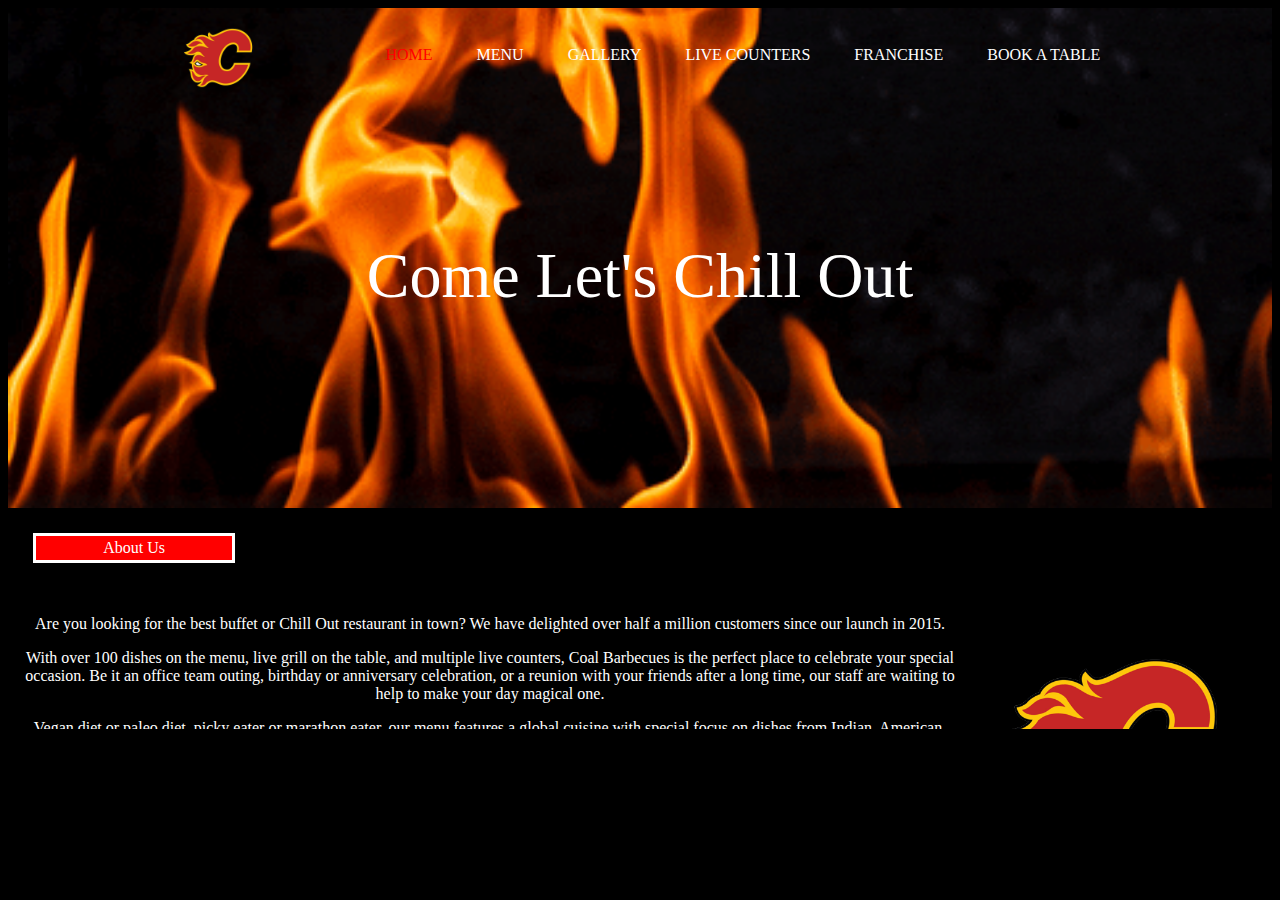
<file: index.html>
<!DOCTYPE html>
<html>
    <head>
        <title>Chill Out Restaurant</title>
        <link rel="stylesheet" href="style.css"/>
        <style>
             #headerMainDiv{
                background-image:url("images/fire3.gif");
                height: 500px;
                background-position: center;
                background-repeat: no-repeat;
                background-size: cover;
                position: relative;
            }
            body{
                text-align:center;
            }
            #img{
                float:right;
            }
            .aboutText{
                padding:10px;
                height:120px;
                overflow:scroll;
            }
        </style>
    </head>
    <body>
        <header>
            <div id="headerMainDiv">
                <img id="logoimg" src="images/Clogo.png" width=100 height=100/>
                <nav class="headerNavBar">
                    <a href="index.html" class="navItems" id="home">HOME</a>
                    <a href="menu.html" class="navItems">MENU</a>
                    <a href="gallery.html" class="navItems">GALLERY</a>
                    <a href="liveCounters.html" class="navItems">LIVE COUNTERS</a>
                    <a href="franchise.html" class="navItems">FRANCHISE</a>
                    <a href="bookTable.html" class="navItems">BOOK A TABLE</a>
                </nav>
                <p id="text">Come Let's Chill Out</p>                 
            </div>                           
        </header>
        <main>
            <div class="redbg">
                <span>About Us</span>
            </div>

            <section>
                <div class="aboutText">
                    <img id="img" src="images/Clogo.png" width=300 height=300/>
                <p>Are you looking for the best buffet or Chill Out restaurant in town? We have 
                    delighted over half a million customers since our launch in 2015.</p>

                    <p>With over 100 dishes on the menu, live grill on the table, and multiple live 
                        counters, Coal Barbecues is the perfect place to celebrate your special occasion.
                         Be it an office team outing, birthday or anniversary celebration, or a reunion 
                         with your friends after a long time, our staff are waiting to help to make your 
                         day magical one.</p>
                    
                    <p>Vegan diet or paleo diet, picky eater or marathon eater, our menu features a global 
                    cuisine with special focus on dishes from Indian, American, Mediterranean and South 
                    East Asian regions. With a live grill on every table, you can barbecue the 
                    partly-cooked vegetables and meats to exactly to the way you like it. We also have 
                    a wide variety of live counters, from main course to desserts, all designed to 
                    delight you. Our trained chefs at every live counter are there to make each dish 
                    suit to your exact taste and preferences.</p>
                </div>
            </section>
        </main>
    </body>
</html>
</file>
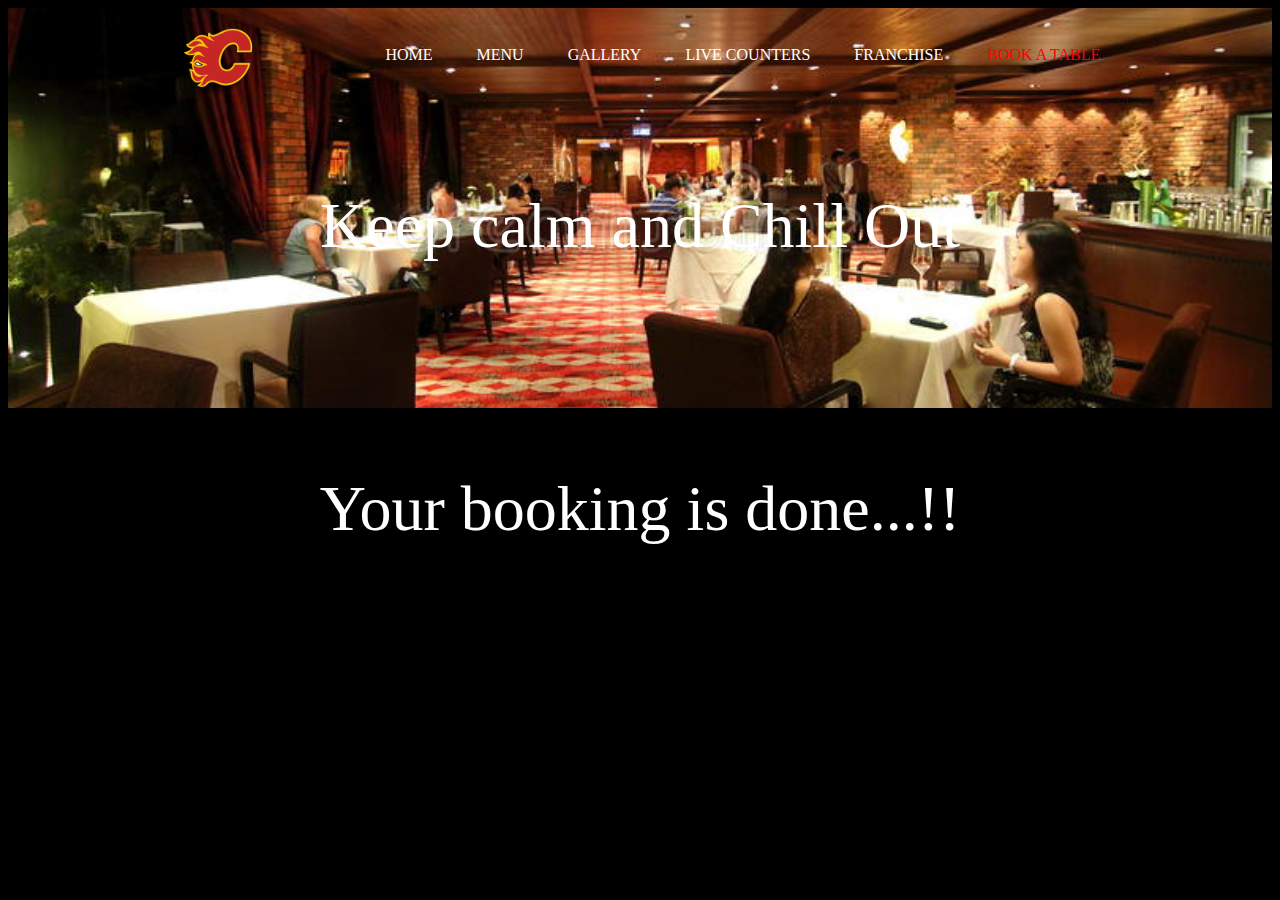
<file: afterSubmit.html>
<!DOCTYPE html>
<html>
    <head>
        <title>Chill Out Restaurant</title>
        <link rel="stylesheet" href="style.css"/>
        <style>
            #bT{
                color:red;
            }
            #headerMainDiv{
                background-image:url("images/bT.jpg");
                height: 400px;
                background-position: center;
                background-repeat: no-repeat;
                background-size: cover;
                position: relative;
            }
            body{
                text-align:center;
            }
            button {
                border:4px solid grey;
                font-size:20px;
                transition-property: all;
                transition-duration: 1s;
            }
            button:hover {
                background-color:black;
                color:white;
            }
        </style>
    </head>
    <body>
        <header>
            <div id="headerMainDiv">
                <img id="logoimg" src="images/Clogo.png" width=100 height=100/>
                <nav class="headerNavBar">
                    <a href="index.html" class="navItems">HOME</a>
                    <a href="menu.html" class="navItems">MENU</a>
                    <a href="gallery.html" class="navItems">GALLERY</a>
                    <a href="liveCounters.html" class="navItems">LIVE COUNTERS</a>
                    <a href="franchise.html" class="navItems">FRANCHISE</a>
                    <a href="bookTable.html" class="navItems" id="bT">BOOK A TABLE</a>
                </nav>
                <p id="text" style="position:relative;bottom:50px">Keep calm and Chill Out</p>
            </div>
        </header>
        <main>
            <section>
                <p id="text">Your booking is done...!!</p>
            </section>
        </main>
    </body>
</html>
</file>
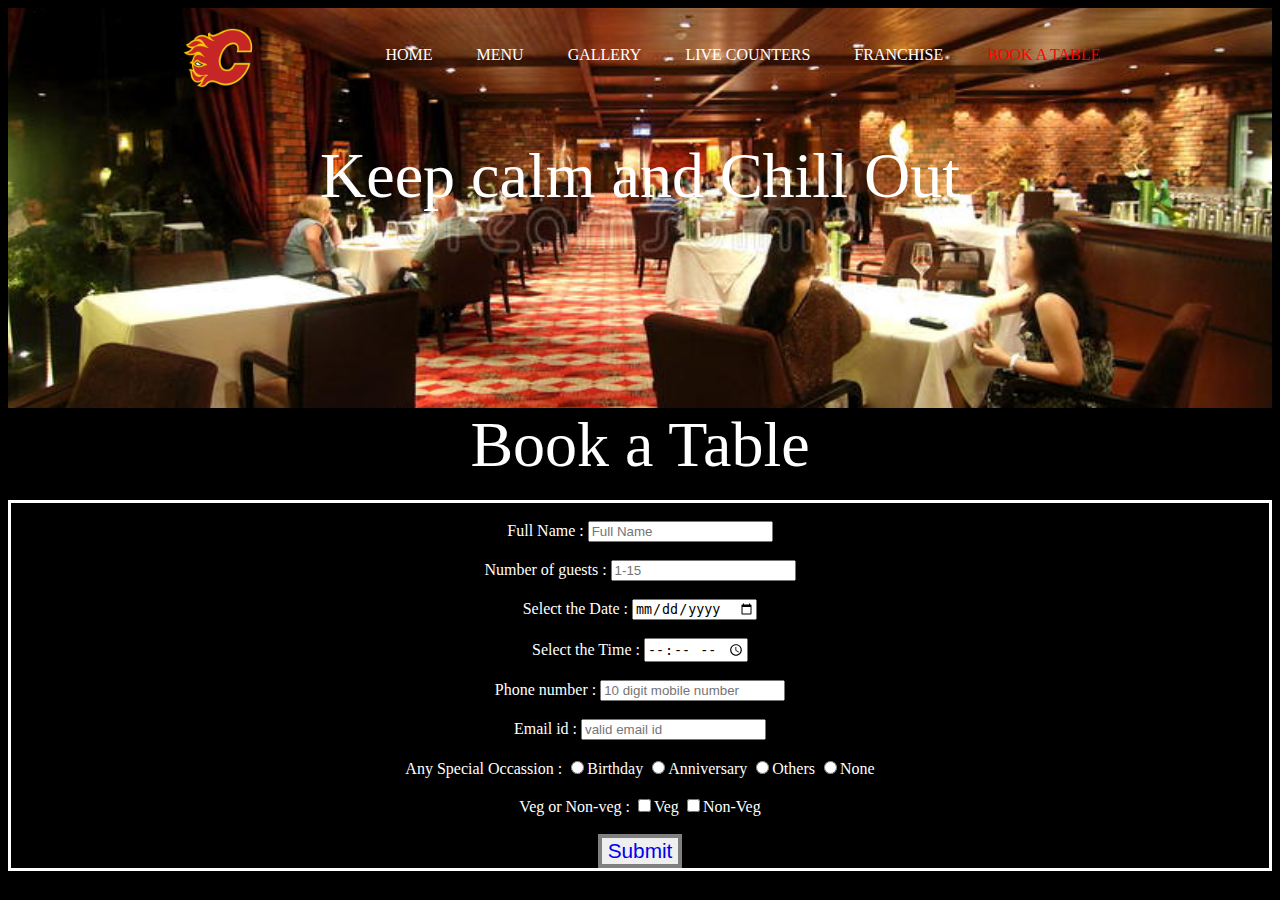
<file: bookTable.html>
<!DOCTYPE html>
<html>
    <head>
        <title>Chill Out Restaurant</title>
        <link rel="stylesheet" href="style.css"/>
        <style>
            #bT{
                color:red;
            }
            #headerMainDiv{
                background-image:url("images/bT.jpg");
                height: 400px;
                background-position: center;
                background-repeat: no-repeat;
                background-size: cover;
                position: relative;
            }
            body{
                text-align:center;
            }
            button {
                border:4px solid grey;
                font-size:130%;
                transition-property: all;
                transition-duration: 1s;
            }
            button:hover {
                background-color:black;
                color:white;
            }
        </style>
    </head>
    <body>
        <header>
            <div id="headerMainDiv">
                <img id="logoimg" src="images/Clogo.png" width=100 height=100/>
                <nav class="headerNavBar">
                    <a href="index.html" class="navItems">HOME</a>
                    <a href="menu.html" class="navItems">MENU</a>
                    <a href="gallery.html" class="navItems">GALLERY</a>
                    <a href="liveCounters.html" class="navItems">LIVE COUNTERS</a>
                    <a href="franchise.html" class="navItems">FRANCHISE</a>
                    <a href="bookTable.html" class="navItems" id="bT">BOOK A TABLE</a>
                </nav>
                <p id="text" style="position:relative;bottom:25%">Keep calm and Chill Out</p>
            </div>
        </header>
        <main>
            <section>
                <span id="text">Book a Table</span><br/><br/>
                <div style="border:3px solid white;"><br/>
                    <form action="" >
                        <label for="name">Full Name :</label>
                        <input id="name" type="text" placeholder="Full Name"/><br/><br/>
                        <label for="num">Number of guests :</label>
                        <input id="num" type="number" placeholder="1-15"/><br/><br/>
                        <label for="date">Select the Date :</label>
                        <input id="date" type="date"/><br/><br/>
                        <label for="time">Select the Time :</label>
                        <input id="time" type="time"/><br/><br/>
                        <label for="num">Phone number :</label>
                        <input id="num" type="number"  placeholder="10 digit mobile number"/><br/><br/>
                        <label for="email">Email id :</label>
                        <input id="email" type="email"  placeholder="valid email id"/><br/><br/>
                        <label >Any Special Occassion :</label>
                        <input id="bday" name="occ" type="radio"/><label for="bday">Birthday</label>
                        <input id="ani" name="occ" type="radio"/><label for="ani">Anniversary</label>
                        <input id="others" name="occ" type="radio"/><label for="others">Others</label>
                        <input id="none" name="occ" type="radio"/><label for="none">None</label><br/><br/>
                        <label>Veg or Non-veg :</label>
                        <input id="veg" type="checkbox"/><label for="veg">Veg</label>
                        <input id="nonveg" type="checkbox"/><label for="nonveg">Non-Veg</label><br/><br/>
    
                        <button><a style="text-decoration:none" href="afterSubmit.html">Submit</a></button>
                    </form>
                </div>
            </section>
        </main>
    </body>
</html>
</file>
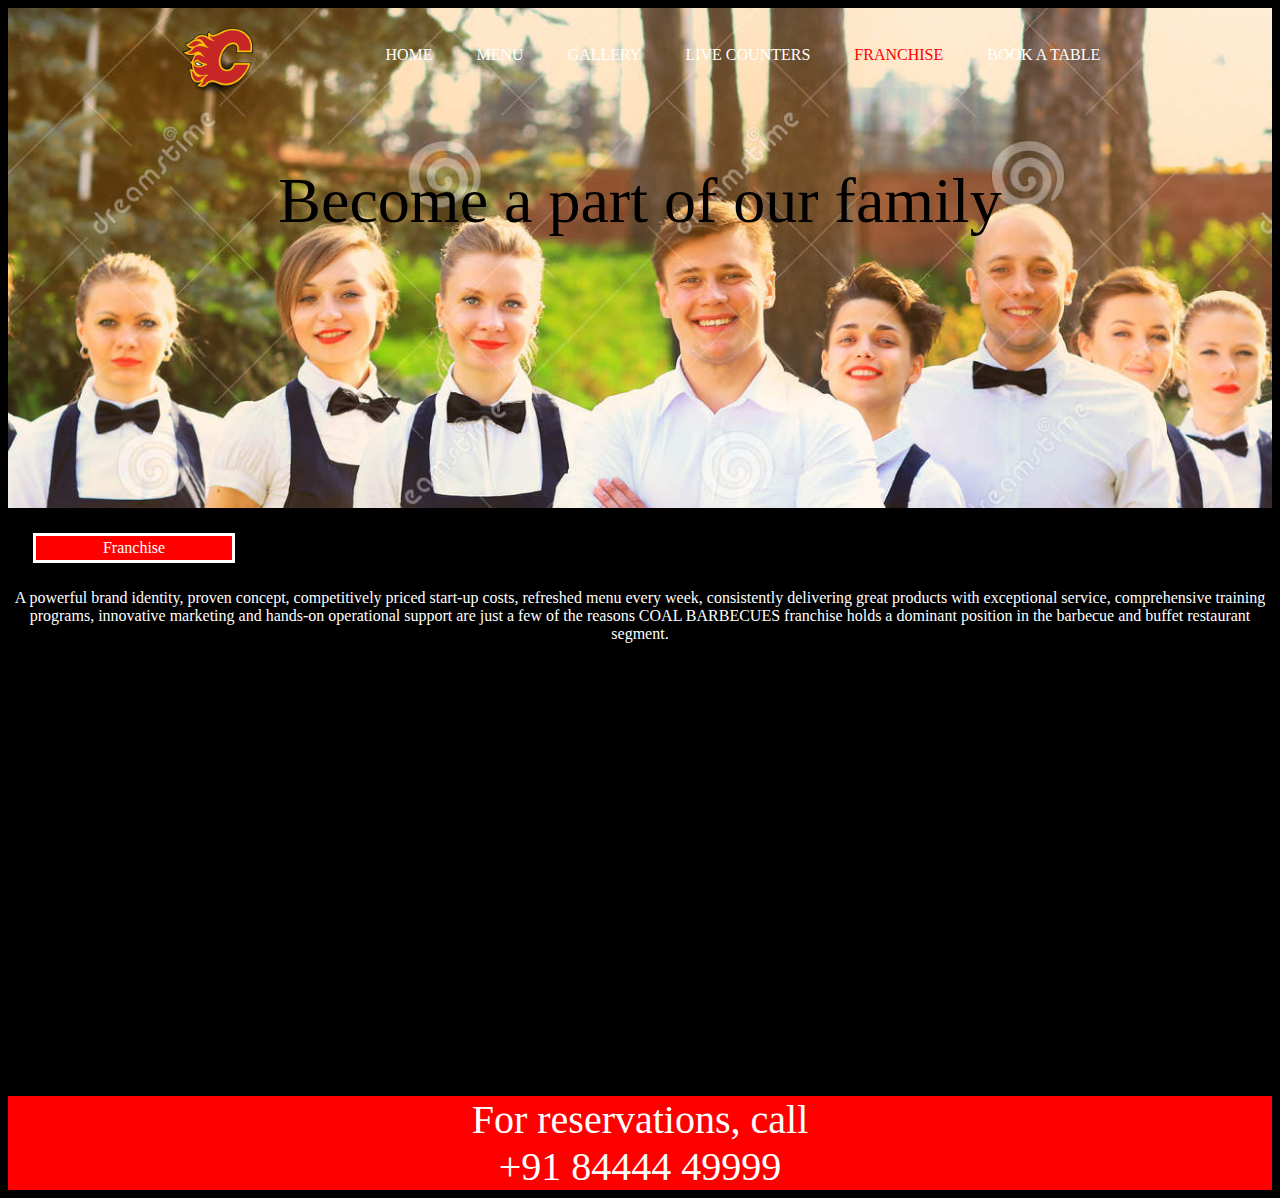
<file: franchise.html>
<!DOCTYPE html>
<html>
    <head>
        <title>Chill Out Restaurant</title>
        <link rel="stylesheet" href="style.css"/>
        <style>
            #franchise{
                color:red;
            }
            body{
                text-align:center;
            }
            #headerMainDiv{
                background-image:url("images/fran2.jpg");
                height: 500px;
                background-position: top;
                background-repeat: no-repeat;
                background-size: cover;
                position: relative;
            }
        </style>
    </head>
    <body>
        <header>
            <div id="headerMainDiv">
                <img id="logoimg" src="images/Clogo.png" width=100 height=100/>
                <nav class="headerNavBar">
                    <a href="index.html" class="navItems">HOME</a>
                    <a href="menu.html" class="navItems">MENU</a>
                    <a href="gallery.html" class="navItems">GALLERY</a>
                    <a href="liveCounters.html" class="navItems">LIVE COUNTERS</a>
                    <a href="franchise.html" class="navItems" id="franchise">FRANCHISE</a>
                    <a href="bookTable.html" class="navItems">BOOK A TABLE</a>
                </nav>
                <p id="text" style="color:black;position:relative;bottom:15%">Become a part of our family</p>
            </div>
        </header>
        <main>
            <section>
                <div class="redbg">
                    <span style="padding:50px">Franchise</span>
                </div>
                <div>
                    <p>A powerful brand identity, proven concept, competitively priced start-up costs, 
                        refreshed menu every week, consistently delivering great products with 
                        exceptional service, comprehensive training programs, innovative marketing 
                        and hands-on operational support are just a few of the reasons COAL BARBECUES 
                        franchise holds a dominant position in the barbecue and buffet restaurant 
                        segment.</p>
                </div><br/>
                <div>
                    <iframe width="100%" height="415" src="https://www.youtube.com/embed/xPPLbEFbCAo" 
                    title="YouTube video player" frameborder="0" 
                    allow="accelerometer; autoplay; clipboard-write; encrypted-media; gyroscope; 
                    picture-in-picture" allowfullscreen></iframe>
                </div>
            </section>
        </main>
        <footer>
            <div style="background-color:red">
               <span style="font-size:250%">For reservations, call</span><br/>
               <span style="font-size:250%">+91 84444 49999</span>
            </div>
        </footer>
    </body>
</html>
</file>
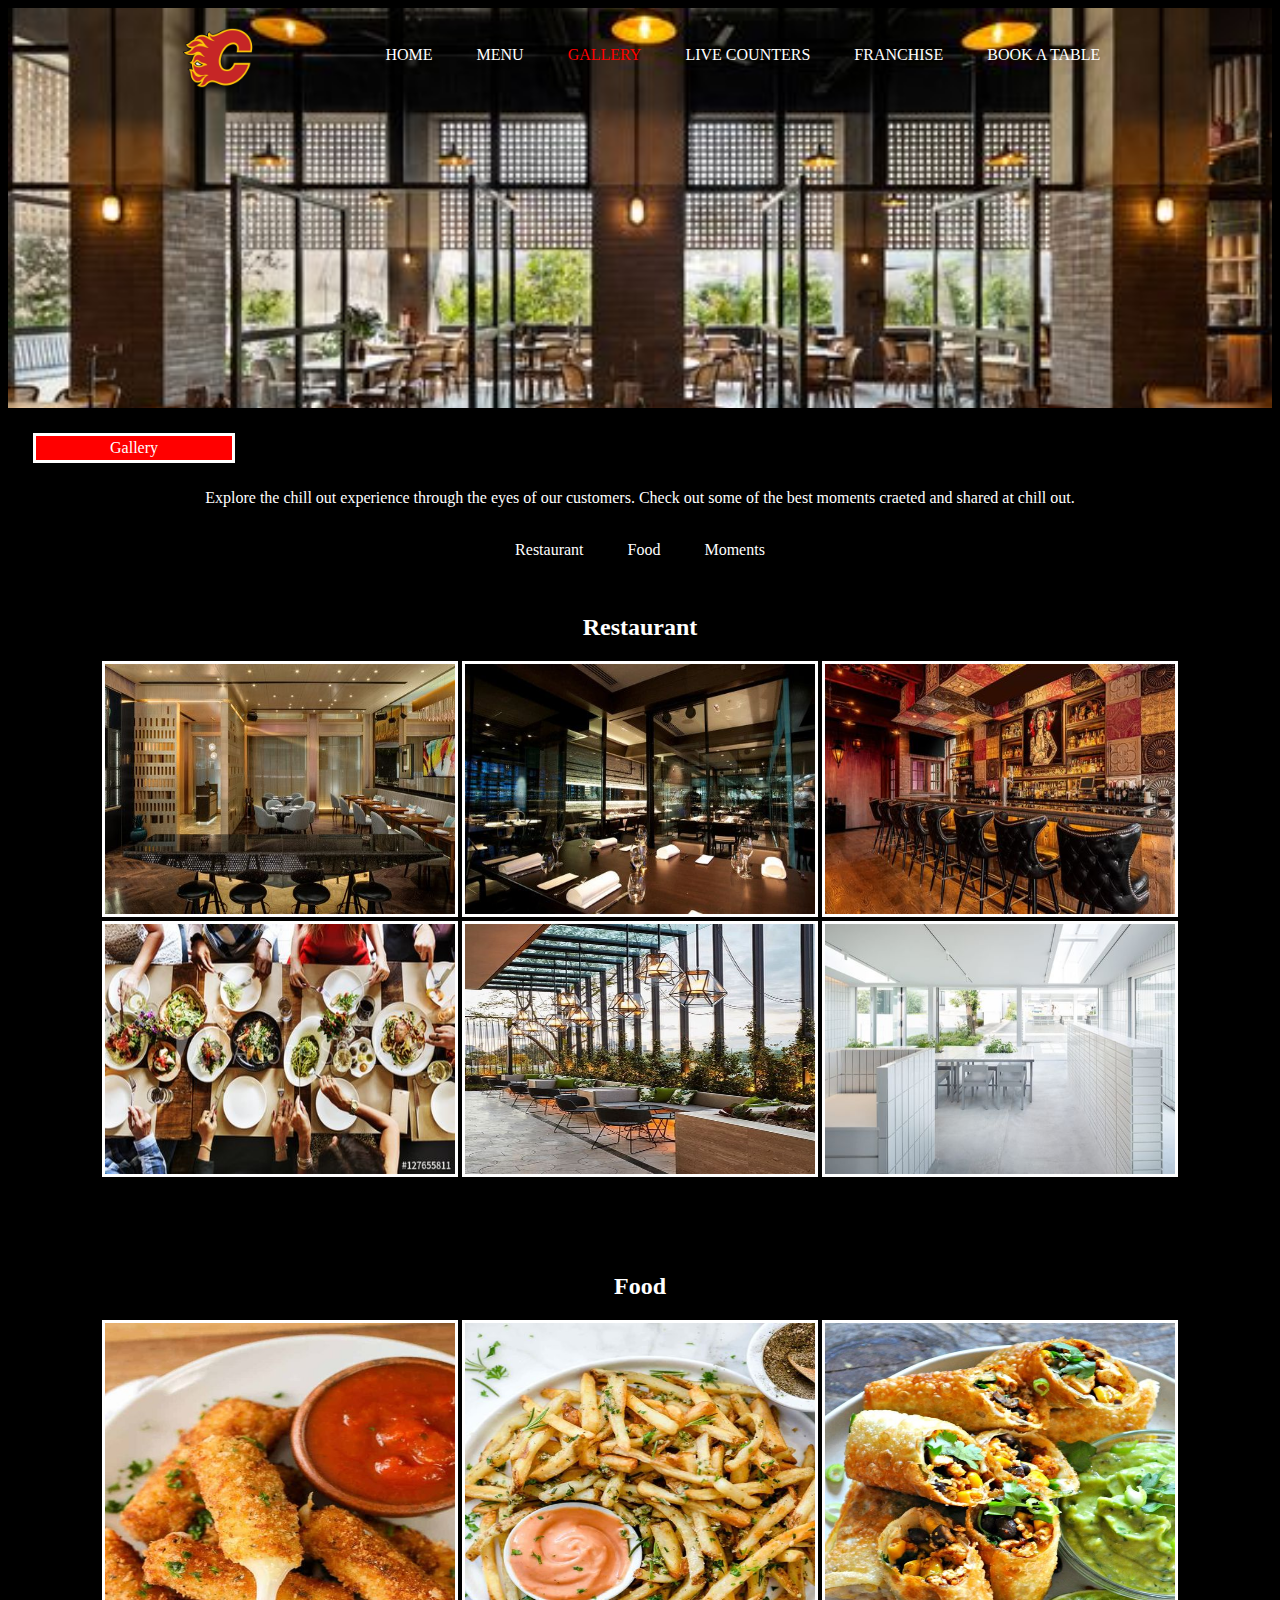
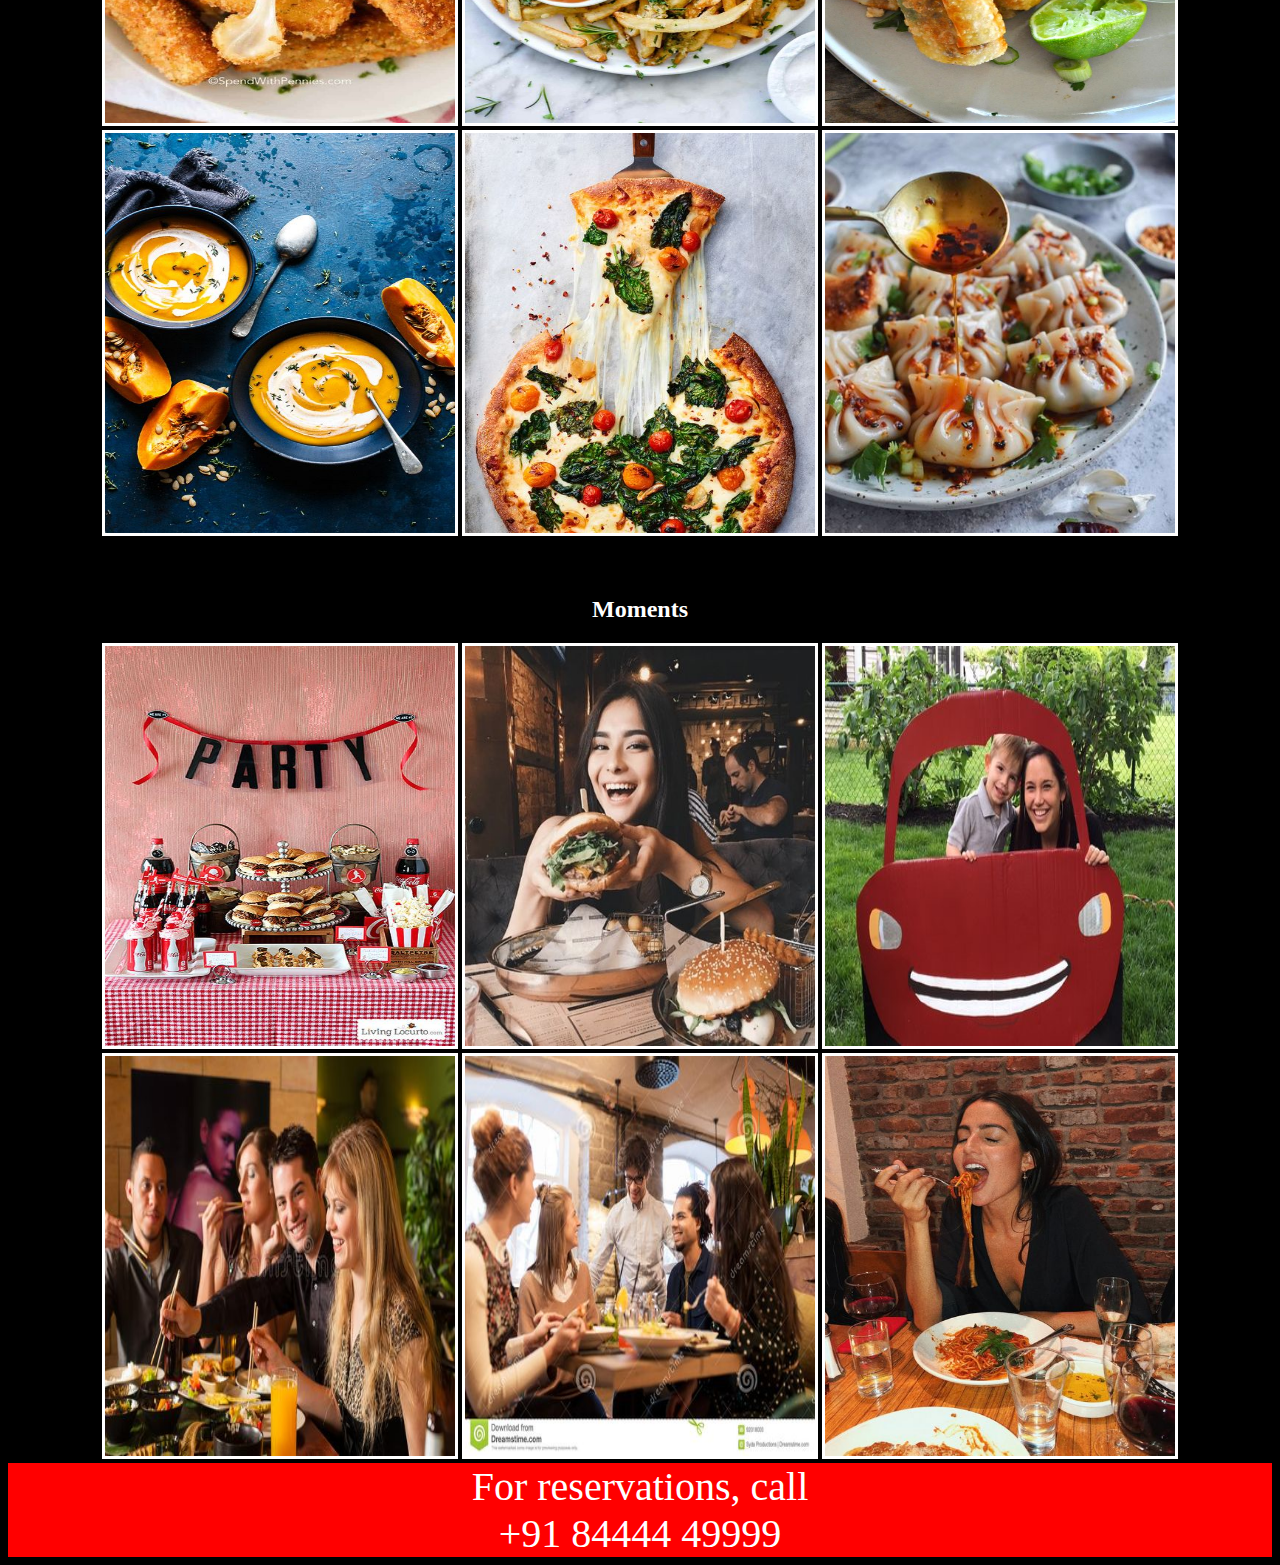
<file: gallery.html>
<!DOCTYPE html>
<html>
    <head>
        <title>Chill Out Restaurant</title>
        <link rel="stylesheet" href="style.css"/>
        <style>
            #gallery{
                color:red;
            }
            #headerMainDiv{
                background-image:url("images/g2.jpg");
                height: 400px;
                background-position: center;
                background-repeat: no-repeat;
                background-size: cover;
                position: relative;
            }
            body{
                text-align:center;
            }
            .imgborder{
                border:3px solid white;
            }
           
        </style>
    </head>
    <body>
        <header>
            <div id="headerMainDiv">
                <img id="logoimg" src="images/Clogo.png" width=100 height=100/>
                <nav class="headerNavBar">
                    <a href="index.html" class="navItems">HOME</a>
                    <a href="menu.html" class="navItems">MENU</a>
                    <a href="gallery.html" class="navItems" id="gallery">GALLERY</a>
                    <a href="liveCounters.html" class="navItems">LIVE COUNTERS</a>
                    <a href="franchise.html" class="navItems">FRANCHISE</a>
                    <a href="bookTable.html" class="navItems">BOOK A TABLE</a>
                </nav>
            </div>
        </header>
        <main>
            <section>
                <div class="redbg">
                    <span>Gallery</span>
                </div>
            </section>
            <section>
                <div>
                    <p>Explore the chill out experience through the eyes of our customers. 
                        Check out some of the best moments craeted and shared at chill out.</p>
                </div>
            </section><br/>
            <section>
                <div>
                    <a href="#res" class="navItems">Restaurant</a>
                    <a href="#food" class="navItems">Food</a>
                    <a href="#moments" class="navItems">Moments</a>
                </div>
            </section>
            <section  id="res"><br/><br/>
                <h2>Restaurant</h2>
                <div>
                        <img class="imgborder" src="images/gallery.jpg" width=350 height=250/>
                        <img class="imgborder" src="images/g4.jpg" width=350 height=250/>
                        <img class="imgborder" src="images/g6.jpg" width=350 height=250/>
                        <img class="imgborder" src="images/g7.jpg" width=350 height=250/>
                        <img class="imgborder" src="images/g5.jpg" width=350 height=250/>
                        <img class="imgborder" src="images/g3.jpg" width=350 height=250/>
                </div>
            </section><br/><br/>
            <section  id="food"><br/><br/>
                <h2>Food</h2>
                <div>
                        <img class="imgborder" src="images/f1.jpg" width=350 height=400/>
                        <img class="imgborder" src="images/f2.jpg" width=350 height=400/>
                        <img class="imgborder" src="images/f3.jpg" width=350 height=400/>
                        <img class="imgborder" src="images/f4.jpg" width=350 height=400/>
                        <img class="imgborder" src="images/f5.jpg" width=350 height=400/>
                        <img class="imgborder" src="images/f6.jpg" width=350 height=400/>
                </div>
            </section>
            <section  id="moments"><br/><br/>
                <h2>Moments</h2>
                <div>
                        <img class="imgborder" src="images/m1.jpg" width=350 height=400/>
                        <img class="imgborder" src="images/m2.jpg" width=350 height=400/>
                        <img class="imgborder" src="images/m3.jpg" width=350 height=400/>
                        <img class="imgborder" src="images/m4.jpg" width=350 height=400/>
                        <img class="imgborder" src="images/m5.jpg" width=350 height=400/>
                        <img class="imgborder" src="images/m6.jpg" width=350 height=400/>
                </div>
            </section>
        </main>
        <footer>
            <div style="background-color:red">
               <span style="font-size:250%">For reservations, call</span><br/>
               <span style="font-size:250%">+91 84444 49999</span>
            </div>
        </footer>
    </body>
</html>
</file>
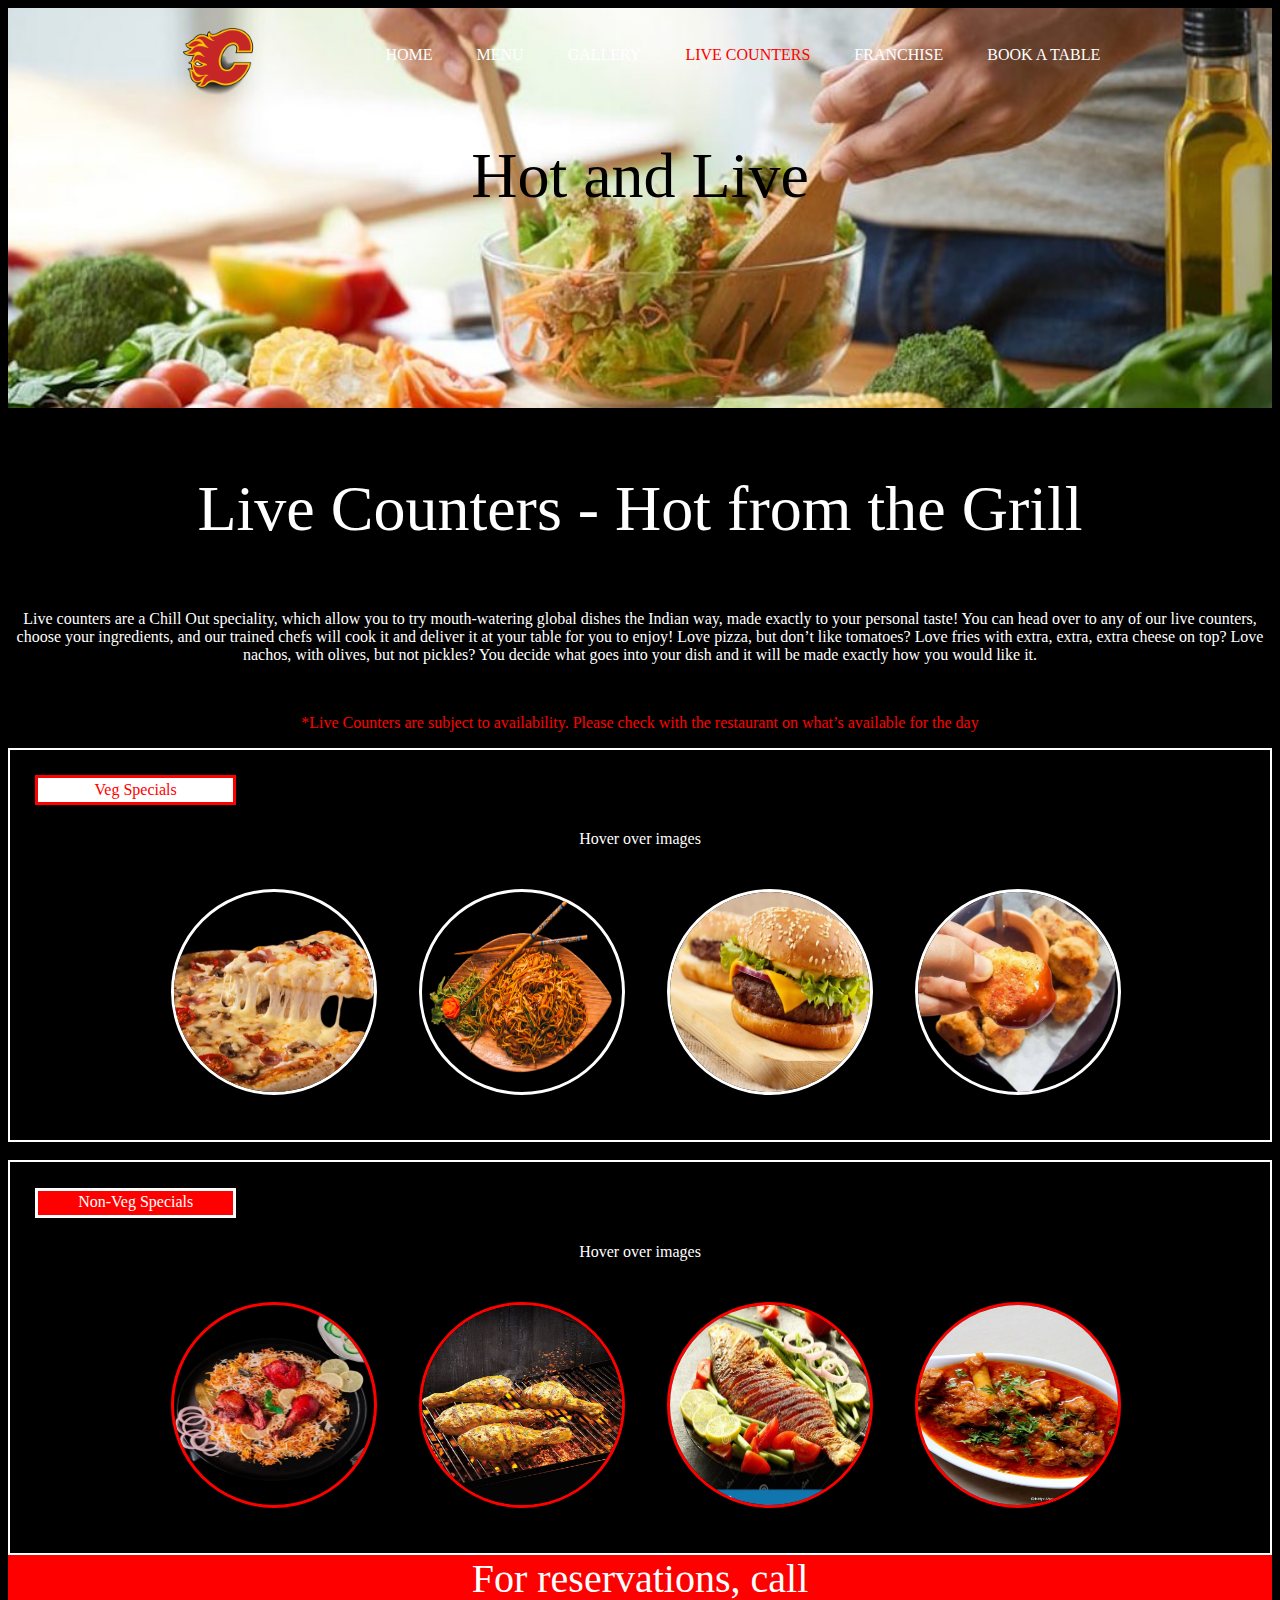
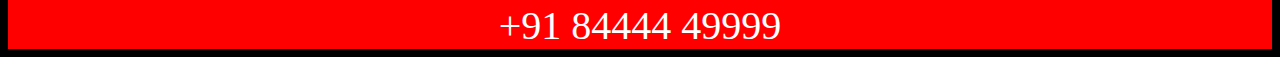
<file: liveCounters.html>
<!DOCTYPE html>
<html>
    <head>
        <title>Chill Out Restaurant</title>
        <link rel="stylesheet" href="style.css"/>
        <style>
             body{
                text-align:center;
            }
            #liveCounters{
                color:red;
            }
            #headerMainDiv{
                background-image:url("images/chef3.jpg");
                height: 400px;
                background-position: center;
                background-repeat: no-repeat;
                background-size: cover;
                position: relative;
            }
            td .lcvimg{
                border-radius: 50%;
                border:3px solid white;
                transition-property:all;
                transition-duration:0.5s;
            }
            td:hover .lcvimg{
                border:15px solid white;
            }
            td .lcnvimg{
                border-radius: 50%;
                border:3px solid red;
                transition-property:all;
                transition-duration:0.5s;
            }
            td:hover .lcnvimg{
                border:15px solid red;
            }
            
        </style>
    </head>
    <body>
        <header>
            <div id="headerMainDiv">
                <img id="logoimg" src="images/Clogo.png" width=100 height=100/>
                <nav class="headerNavBar">
                    <a href="index.html" class="navItems">HOME</a>
                    <a href="menu.html" class="navItems">MENU</a>
                    <a href="gallery.html" class="navItems">GALLERY</a>
                    <a href="liveCounters.html" class="navItems" id="liveCounters">LIVE COUNTERS</a>
                    <a href="franchise.html" class="navItems">FRANCHISE</a>
                    <a href="bookTable.html" class="navItems">BOOK A TABLE</a>
                </nav>
                <p id="text" style="color:black;position:relative;bottom:25%">Hot and Live</p>  
            </div>
        </header>
        <main>
            <section>
                <p id="text">Live Counters - Hot from the Grill</p>
                <p>Live counters are a Chill Out speciality, which allow you to try mouth-watering 
                    global dishes the Indian way, made exactly to your personal taste! You can head over
                    to any of our live counters, choose your ingredients, and our trained chefs will cook
                 it and deliver it at your table for you to enjoy! Love pizza, but don’t like tomatoes? 
                 Love fries with extra, extra, extra cheese on top? Love nachos, with olives, but not 
                 pickles? You decide what goes into your dish and it will be made exactly how you would 
                 like it.</p><br/>
                 <p style="color:red">*Live Counters are subject to availability. 
                    Please check with the restaurant on what’s available for the day</p>
            </section>
            <section>
                <div style="border:2px solid white">
                    <div class="whitebg">
                        <span style="padding:20%">Veg Specials</span>
                    </div> 
                    <span >Hover over images</span>                 
                    <div>
                        <table style="border-spacing: 40px; margin-left:120px;">
                            <tr>
                                <td><img class="lcvimg" width=200px height=200px src="images/lcv2.png"/></td>
                                <td><img class="lcvimg" width=200px height=200px src="images/mainCourse.png"/></td>
                                <td><img class="lcvimg" width=200px height=200px src="images/lcv3.jpg"/></td>
                                <td><img class="lcvimg" width=200px height=200px src="images/vs.png"/></td>
                            </tr>
                        </table>
                    </div>
                </div><br/>
                <div style="border:2px solid white">
                    <div class="redbg">
                        <span style="padding:15%" >Non-Veg Specials</span>
                    </div>
                    <span>Hover over images</span>  
                    <div>
                        <table style="border-spacing: 40px; margin-left:120px;">
                            <tr>
                                <td><img class="lcnvimg" width=200px height=200px src="images/nvmc.png"/></td>
                                <td><img class="lcnvimg" width=200px height=200px src="images/nvs2.jpg"/></td>
                                <td><img class="lcnvimg" width=200px height=200px src="images/lcnv3.jpg"/></td>
                                <td><img class="lcnvimg" width=200px height=200px src="images/lcnv4.jpg"/></td>
                            </tr>
                        </table>
                    </div>
                </div>
            </section>
        </main>
        <footer>
            <div style="background-color:red">
               <span style="font-size:250%">For reservations, call</span><br/>
               <span style="font-size:250%">+91 84444 49999</span>
            </div>
        </footer>
    </body>
</html>
</file>
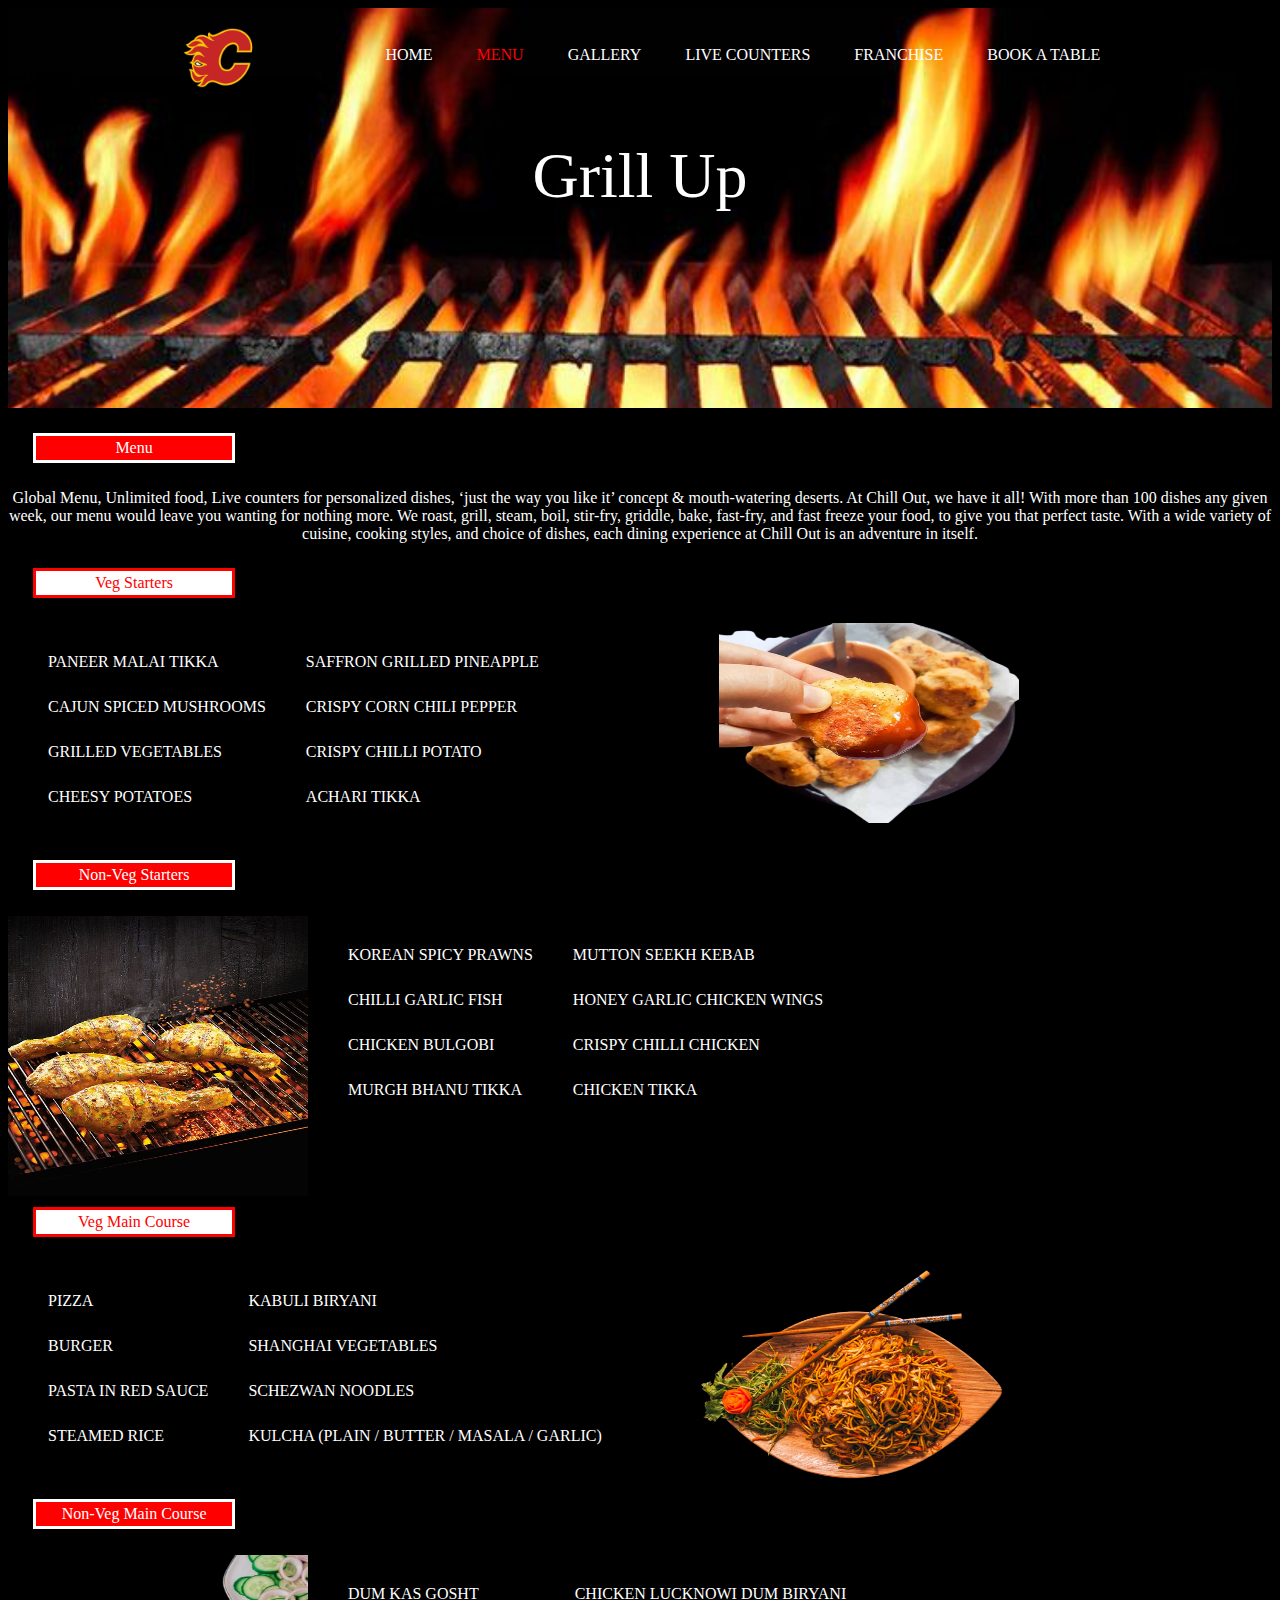
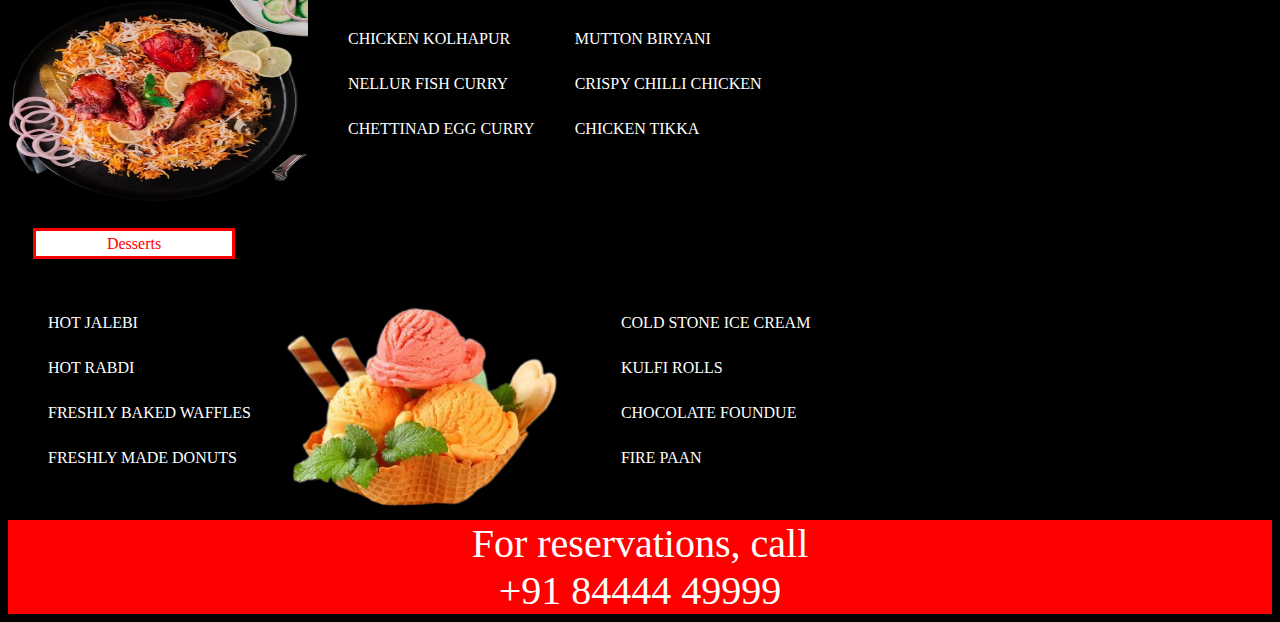
<file: menu.html>
<!DOCTYPE html>
<html>
    <head>
        <title>Chill Out Restaurant</title>
        <link rel="stylesheet" href="style.css"/>
        <style>
            #menu{
                color:red;
            }
            #headerMainDiv{
                background-image:url("images/menu2.jpg");
                height: 400px;
                background-position: center;
                background-repeat: no-repeat;
                background-size: cover;
                position: relative;
            }
            body{
                text-align:center;
            }
            .vsimg{
                float:right;
                margin-right:20%;
            }
          
            .nvsimg{
                float:left;
            }
           .mcimg{
            float:right;
            margin-right:20%;
           }
           .desimg{
            position:relative;
            bottom:25%;
           }
        </style>
    </head>
    <body>
        <header>
            <div id="headerMainDiv">
                <img id="logoimg" src="images/Clogo.png" width=100 height=100/>
                <nav class="headerNavBar">
                    <a href="index.html" class="navItems">HOME</a>
                    <a href="menu.html" class="navItems" id="menu">MENU</a>
                    <a href="gallery.html" class="navItems">GALLERY</a>
                    <a href="liveCounters.html" class="navItems">LIVE COUNTERS</a>
                    <a href="franchise.html" class="navItems">FRANCHISE</a>
                    <a href="bookTable.html" class="navItems">BOOK A TABLE</a>
                </nav>
                <p id="text" style="position:relative;bottom:25%">Grill Up</p>  
            </div>
        </header>
        <main>
            <section>
                <div class="redbg">
                    <span>Menu</span>
                </div>
            </section>
            <section>
                <div>
                    <p>Global Menu, Unlimited food, Live counters for personalized dishes, 
                        ‘just the way you like it’ concept & mouth-watering deserts. 
                        At Chill Out, we have it all! With more than 100 dishes any given week, 
                        our menu would leave you wanting for nothing more. We  roast, grill, steam, boil,
                         stir-fry, griddle, bake, fast-fry, and fast freeze your food, to give you that
                          perfect taste. With a wide variety of cuisine, cooking styles, and choice of 
                          dishes, each dining experience at Chill Out is an adventure in itself.</p>
                </div>
            </section>
            <section>
                <div class="whitebg">
                    <span >Veg Starters</span>
                </div>
                <div>
                    <img class="vsimg" src="images/vs.png" width=300 height=200/>
                        <div style="text-align:justify;display:flex;line-height:45px">
                            <ul style="list-style-type:none">
                                <li>PANEER MALAI TIKKA</li>
                                <li>CAJUN SPICED MUSHROOMS</li>
                                <li>GRILLED VEGETABLES</li>
                                <li>CHEESY POTATOES</li>
                            </ul>
                            <ul style="list-style-type:none">
                                <li>SAFFRON GRILLED PINEAPPLE</li>
                                <li>CRISPY CORN CHILI PEPPER</li>
                                <li>CRISPY CHILLI POTATO</li>
                                <li>ACHARI TIKKA</li>
                            </ul>
                        </div>
                    
                </div>
            </section>
            <section>
                <div class="redbg">
                    <span >Non-Veg Starters</span>
                </div>
                <div>
                    <img class="nvsimg" src="images/nvs2.jpg" width=300 height=280/>
                        <div style="text-align:justify;display:flex;line-height:45px;">
                            <ul style="list-style-type:none">
                                <li>KOREAN SPICY PRAWNS</li>
                                <li>CHILLI GARLIC FISH</li>
                                <li>CHICKEN BULGOBI</li>
                                <li>MURGH BHANU TIKKA</li>
                            </ul>
                            <ul style="list-style-type:none">
                                <li>MUTTON SEEKH KEBAB</li>
                                <li>HONEY GARLIC CHICKEN WINGS</li>
                                <li>CRISPY CHILLI CHICKEN</li>
                                <li>CHICKEN TIKKA</li>
                            </ul>
                        </div>                    
                </div>
            </section><br/><br/><br/>
            <section>
                <div class="whitebg">
                    <span>Veg Main Course</span>
                </div>
                <div>
                    <img class="mcimg" src="images/mainCourse.png" width=330 height=240/>
                        <div style="text-align:justify;display:flex;line-height:45px">
                            <ul style="list-style-type:none">
                                <li>PIZZA</li>
                                <li>BURGER</li>
                                <li>PASTA IN RED SAUCE</li>
                                <li>STEAMED RICE</li>
                            </ul>
                            <ul style="list-style-type:none">
                                <li>KABULI BIRYANI</li>
                                <li>SHANGHAI VEGETABLES</li>
                                <li>SCHEZWAN NOODLES</li>
                                <li>KULCHA (PLAIN / BUTTER / MASALA / GARLIC)</li>
                            </ul>
                        </div>                    
                </div>
            </section>
            <section>
                <div class="redbg">
                    <span >Non-Veg Main Course</span>
                </div>
                <div>
                    <img class="nvsimg" id="nvsi" src="images/nvmc.png" width=300 height=280/>
                        <div style="text-align:justify;display:flex;line-height:45px;">
                            <ul style="list-style-type:none">
                                <li>DUM KAS GOSHT</li>
                                <li>CHICKEN KOLHAPUR</li>
                                <li>NELLUR FISH CURRY</li>
                                <li>CHETTINAD EGG CURRY</li>
                            </ul>
                            <ul style="list-style-type:none">
                                <li>CHICKEN LUCKNOWI DUM BIRYANI</li>
                                <li>MUTTON BIRYANI</li>
                                <li>CRISPY CHILLI CHICKEN</li>
                                <li>CHICKEN TIKKA</li>
                            </ul>
                        </div>                    
                </div>
            </section><br/><br/>
            <section>
                <div class="whitebg">
                    <span>Desserts</span>
                </div>
                <div style="display:flex">
                        <div style="text-align:justify;line-height:45px">
                            <ul style="list-style-type:none">
                                <li>HOT JALEBI</li>
                                <li>HOT RABDI</li>
                                <li>FRESHLY BAKED WAFFLES</li>
                                <li>FRESHLY MADE DONUTS</li>
                            </ul>
                        </div>
                        <img class="desimg" src="images/d2.png" width=330/>
                        <div style="text-align:justify;line-height:45px">
                            <ul style="list-style-type:none">
                                <li>COLD STONE ICE CREAM</li>
                                <li>KULFI ROLLS</li>
                                <li>CHOCOLATE FOUNDUE</li>
                                <li>FIRE PAAN</li>
                            </ul>
                        </div>                    
                </div>
            </section>
        </main>
        <footer>
            <div style="background-color:red">
               <span style="font-size:250%">For reservations, call</span><br/>
               <span style="font-size:250%">+91 84444 49999</span>
            </div>
        </footer>
    </body>
</html>
</file>
<file: style.css>
body{
    background-color:black;
    font-family:"Comic Sans MS";
    color:white;
}
.headerNavBar{
    float:right;
    margin-top:3%;
    margin-right:12%;
}
.navItems{
    color:white;
    text-decoration:none;
    padding:20px;
}
.navItems:hover{
    color:red;
}
.navItems:active{
    color:red;
}
#home{
    color:red;
}
#logoimg{
    margin-left:5%;
    margin-bottom:5%;
}
#text{
    font-size:400%;
    text-align:center;
}
.redbg{
    background-color:red;
    border:3px solid white;
    width:15%;
    height:15%;
    margin:2%;
    padding:3px;
}
.whitebg{
    background-color:white;
    border:3px solid red;
    width:15%;
    height:15%;
    margin:2%;
    padding:3px;
    color:red;
}
</file>
